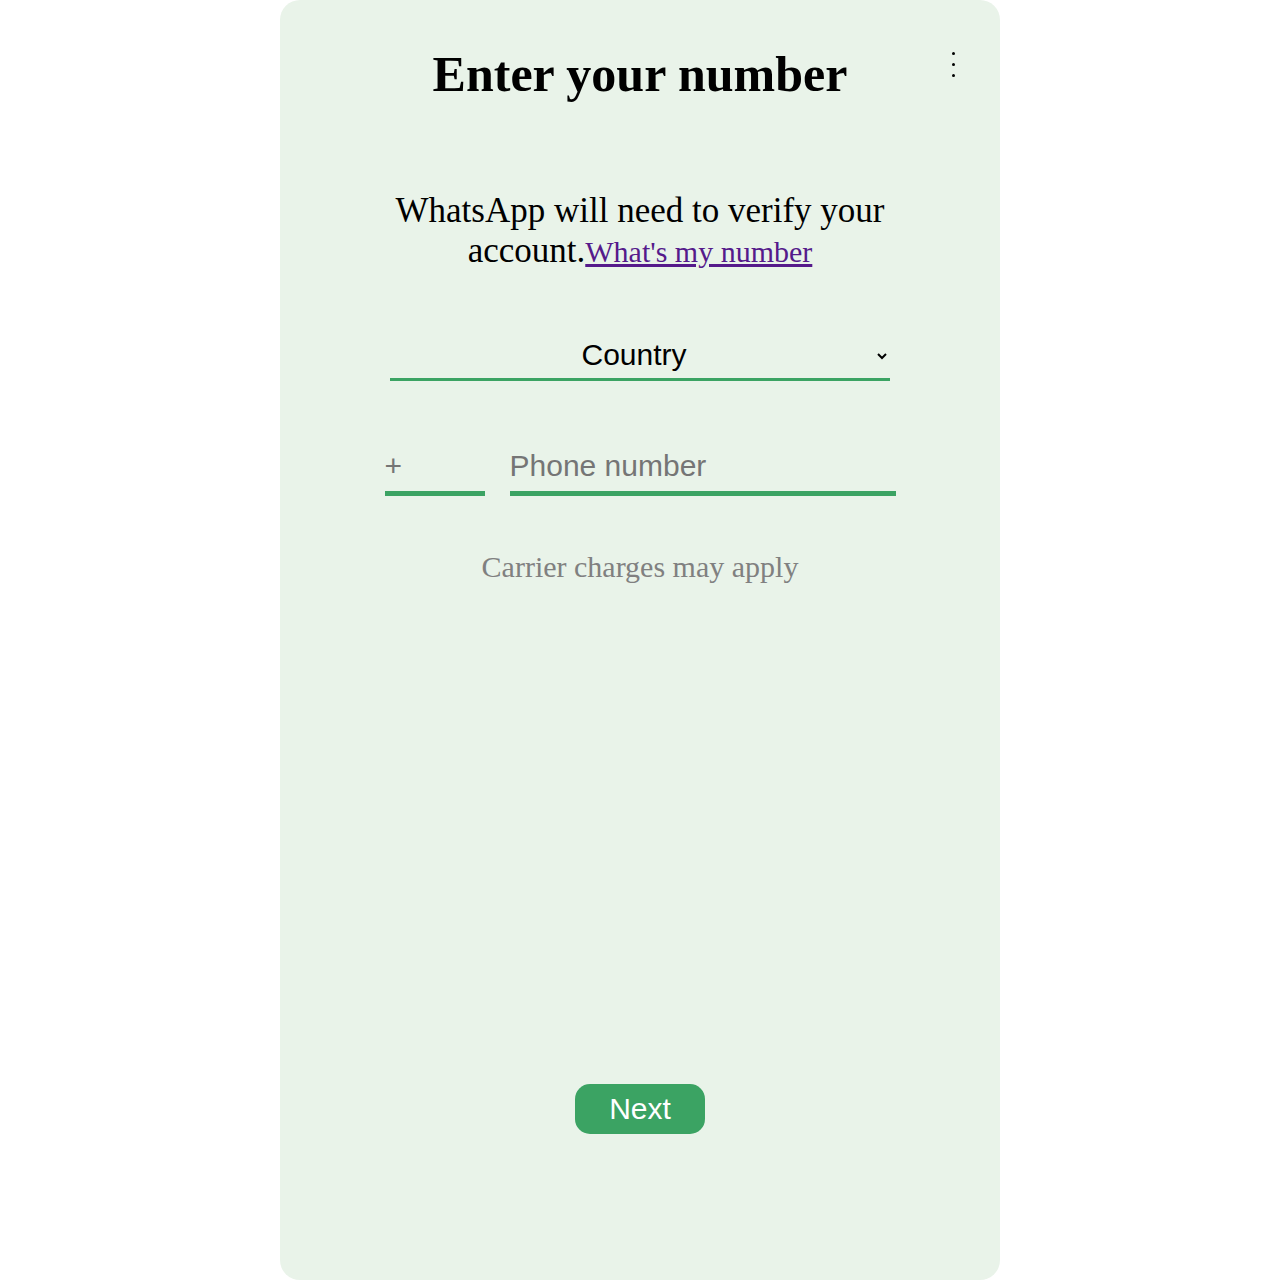
<file: 2nd/2ndpage.html>
<!DOCTYPE html>
<html lang="en">
<head>
    <meta charset="UTF-8">
    <meta name="viewport" content="width=device-width, initial-scale=1.0">
    <title>2nd page</title>
    <link rel="stylesheet" href="2nd.css">
</head>
<body>
 
    <div class="all">
        <div class="td">
          <br><br>
        <h3>Enter your number</h3>
        <div class="threedot">
            <li></li>
            <li></li>
            <li></li>
        </div>
        </div>
        <br><br>
            <p>WhatsApp will need to verify your account.<a href="">What's my number</a></p>
        
        <form class="select">
            <select class="select-s">
            <option>Country</option>
            <option value="+977">Nepal</option>
            <option value="+91">India</option>
            <option value="+90">China</option>
            <option value="+111">America</option>
            <option value="+222">Japan</option>
            <option value="+333">Korea</option>
            <option value="+444">Soudi Arebia</option>
        </select>
        </form>
        <form  onsubmit="return false">
        <div class="input-all">
        <div class="input">
          
       
        <input placeholder="+"oninput="getValue()" value="" class="input1" type="text"> 
        
        <input oninput="Text" placeholder="Phone number" class="input2" type="number" maxlength="10" minlength="10" name="number" value="" id="ph">
         </div>
        <br>
        <div id="invalid" hidden>Enter a valid phone number! please</div>
        </div>
        <p style="color: gray; font-size: 30px;">Carrier charges may apply</p>
        
        <div class="btn"><button onclick="idValidation()" type="submit" class="next">Next</button></div>
    </div> 
</form>
    <script src="2nd.js"></script>
</body>
</html>
</file>
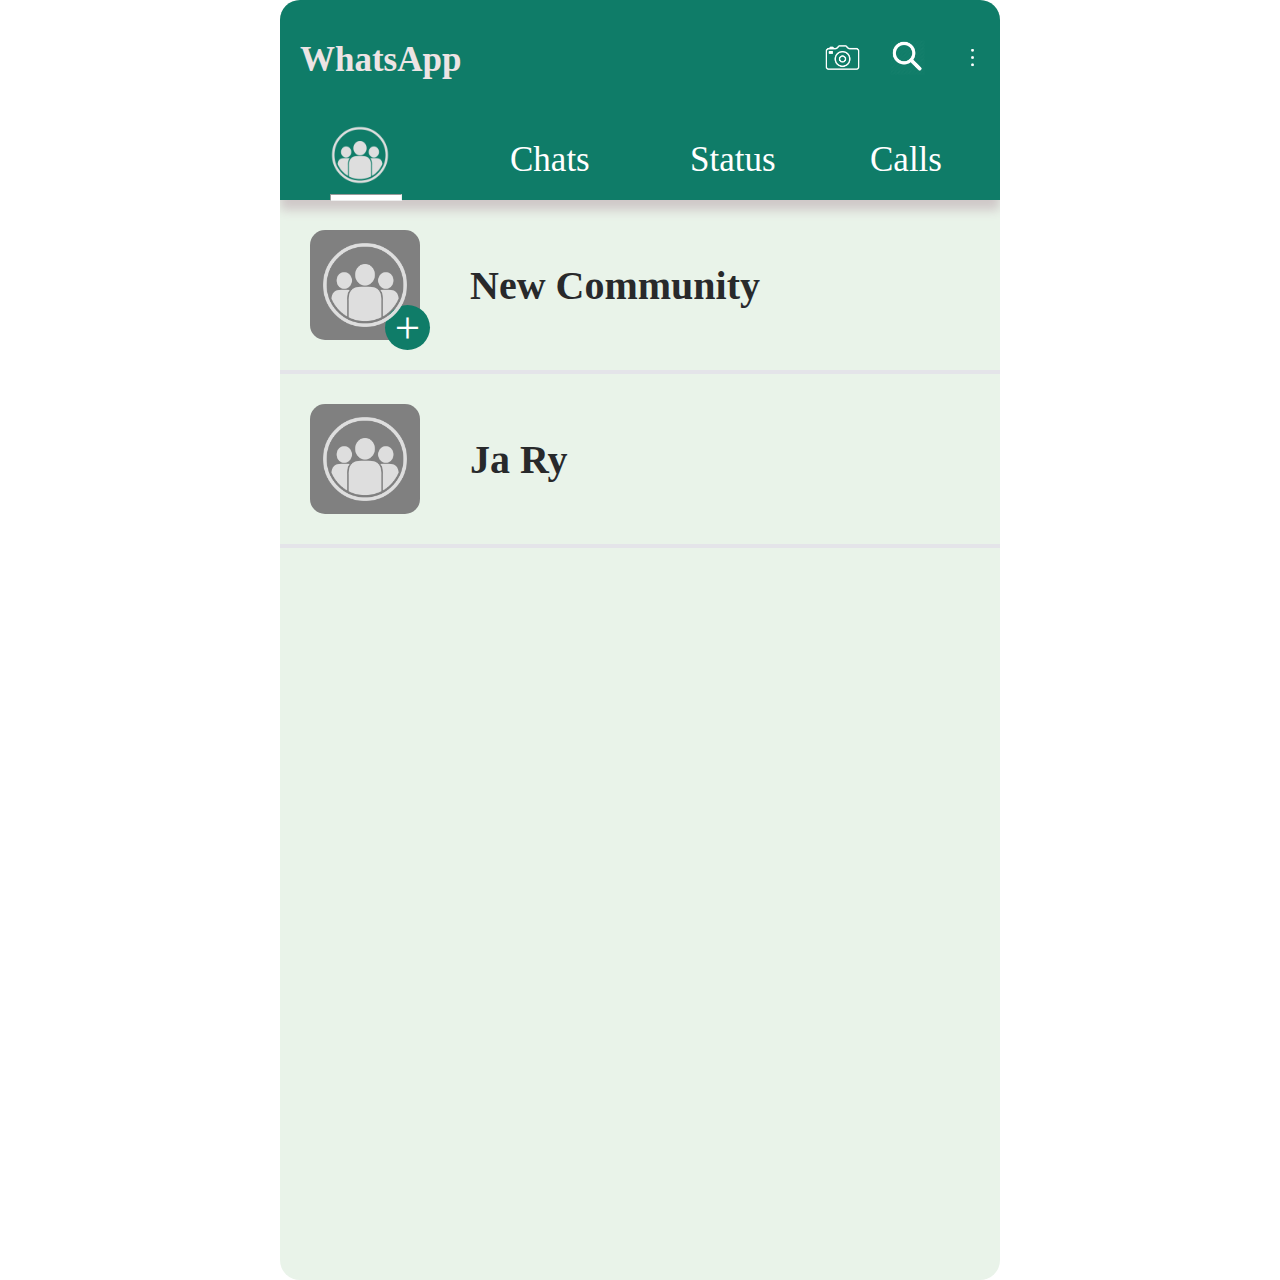
<file: 3rd/community.html>
<!DOCTYPE html>
<html lang="en">
<head>
    <meta charset="UTF-8">
    <meta name="viewport" content="width=device-width, initial-scale=1.0">
    <title>3rdpage</title>
    <link rel="stylesheet" href="3rd.css">
</head>
<body>

    <section class="all">
        <section id="top">
            <div class="first-top">

        <h4>WhatsApp</h4>
        <div class="top-r">
            <li class="camera"><img width="35px" src="../img/camera.png" alt="" srcset=""></li>
            <li class="camera"><img width="35px" src="../img/search.png" alt="" srcset=""></li>
            <li class="camera"><img width="35px" src="../img/tdot.png" alt="" srcset=""></li>
        </div>
    </div>
    <div class="elements">
        <div class="elements">
            <a href="./community.html"><li><img class="community" width="60px" src="../img/community.png" alt="" srcset=""><hr width="70px"></li></a>
            <a href="./3rdpage.html"><li>Chats</li></a>
            <a href="./status.html"><li>Status</li></a>
            <a href="./calls.html"><li>Calls</li></a>
        </div>
    </div>
    </section>
    <section id="chats" class="bottom">
      <div id="new-community" class="hov">
      <div class="com-add-box">
          <span class="plus">+
          </span>

        <img src="../img/community.png" class="community-logo"></img>
        
      </div>
       <p>New Community</p>
      </div>
        
      <div id="new-community" class="hov">
        <div class="com-add-box">
      
          <img src="../img/community.png" class="community-logo"></img>
      
        </div>
        <p>Ja Ry</p>
      </div>  
    </section>
</section>
    <script href="3rd/3rd.js"></script>
</body>
</html>
</file>
<file: 2nd/2nd.css>
*{
    padding: 0;
    margin: 0;
    font-size: 30px;
}
html,body{
    width: 100%;
    height: 100%;
    padding:0;
    margin: 0;
    display: flex;
    justify-content: center;
    align-items: center;
}
.all{
    justify-content: center;
    align-items: center;
    margin-top: 20px;
    margin: auto;
    width: 720px;
    height:1280px;
    background-color: rgb(233, 243, 233);
    border-color: 2px gray;
    border-radius: 20px;
}
.td{
    position: relative;
    width:100%;
    display: flex;
    justify-content: center;
    align-items: center;
}
h3{
    font-size: 50px;
    padding-top: 45px;
    text-align: center;
}
.threedot{
    height:8px;
    position: absolute;
    right:30px;
    width:5px;
    justify-content: right;
    align-items: right;
    text-align: right;
}
.threedot li{
    padding: -10px 0;
    font-size: 10px;
    font-style: 10px bold;    
}
p{
    padding-top: 20px;
    text-align: center;
    font-size: 35px;
    width: 600px;
    margin: auto;
}
.select{
    
    padding-top: 100px;
    text-align: center;
    padding: 60px 0;
}
.select select{
    border-width: 3px;
    border-color:  rgb(59, 163, 99);
    border-top: none;
    border-right:none;
    border-left: none;
    border-top: none;
    /* border:blue; */
    background: transparent;
    height: 50px;
    width: 500px;
}
.select select:hover{
    background-color: rgb(215, 248, 223);
}
.select select option{
    text-align: center;
}
.input{
    display: flex;
    justify-content: center;
    align-items: center;
    margin: auto;
    gap: 25px;
}
.input1{
    border-width: 5px;
    border-color:  rgb(59, 163, 99);
    background: transparent;;
    height: 50px;
    border-top: none;
    border-right:none;
    border-left: none;
    width:100px;
}
.input2{
    border-width: 5px;
    border-color:  rgb(59, 163, 99);
    background: transparent;
    height:50px;
    border-top:none;
    border-right:none;
    border-left: none;
}
#invalid{
  color: red;
  text-align: center;
  
}

.next{
    width:130px;
    height:50px;
    border:none;
    border-radius: 15px;
    background-color: rgb(59, 163, 99);
    color:white;
    font-weight: 100px;;
}
.btn{
    display: flex;
    justify-content: center;
    align-items: center;
    margin: 500px 0;
}
.btn:hover{
    display: flex;
    justify-content: center;
    align-items: center;
    margin: 500px 0;
    margin: 503px 3px;
}
</file>
<file: 3rd/3rd.css>
*{
    padding: 0;
    margin: 0;
    font-size: 30px;
}
html,body{
    width: 100%;
    height: 100%;
    padding:0;
    margin: 0;
    display: flex;
    justify-content: center;
    align-items: center;
}
.all{
    position: relative;
    justify-content: center;
    align-items: center;
    margin-top: 20px;
    margin: auto;
    width: 720px;
    height:1280px;
    background-color: rgb(233, 243, 233);
    border-color: 2px gray;
    border-radius: 20px;
    flex-wrap: wrap;
    overflow: hidden;
}

.hov:hover{
  background-color: #E4E4E9;
}
#top{
    width:100%;
    height: 200px;
    background-color: rgb(15, 124, 104);
box-shadow: 0 10px 10px 0 rgb(207, 200, 200);
}
hr{
  height: 5px;
  background-color: white; 
}
.first-top{
    position: relative;
    width: 100%;
    display: flex;
    padding:40px 20px;
}
.community{
    margin-top: -15px;
    filter:invert(100%) sepia(0%) saturate(0%) hue-rotate(108deg)  brightness(140%);
}
.community:hover{
    filter:invert(100%) sepia(0%) saturate(0%) hue-rotate(108deg)  brightness(104%) contrast(104%);
}
#top h4{
    font-size: 35px;
    
    color:rgb(237, 228, 228);
}
.top-r{
    position: absolute;
    justify-content: right;
    align-items: right;
    text-align: right;
    display: flex;
    right:50px;
    list-style: none;
    display: flex;
    gap:30px;
}
.top-r li img{
    font-weight: 20px;
    color:white;
    filter:invert(100%) sepia(0%) saturate(0%) hue-rotate(108deg)  brightness(140%);
}
.elements{
    display: flex;
    gap: 100px;
    bottom:1px;
}
.elements a{
  height: 50px;
  width: 80px;
    text-decoration: none;
}
.elements a li{
    color: white;
    font-size: 35px;
    width: 100%;
    padding: 20px 50px;
    text-decoration: none;
    list-style: none;
    gap: 30px;
}
.elements li:hover{
    color:rgb(198, 191, 191);
}
.bottom{
    /* position: relative; */
    overflow-y: auto ;
    height:1080px;
}
.message{
    position: relative;
    height: 120px;
    padding: 20px 30px;
    display: flex;
    gap:60px;
}
.message img{
    border-radius: 50% ;  
    height: 120px;
    width: 120px;
}
.message h4{
    position: sticky;
    font-size: 35px;
}
.message p{
    position: sticky;
    font-size: 30px;
}
.mess-b{
  cursor: pointer;
    position: relative;
    width:120px;
    height:120px;
    overflow-wrap: sticky; 
    margin-top: -180px;
    right:60px;
    background-color: rgb(15, 124, 104);
    position: absolute;
    border-radius: 35px;
    display: flex;
    justify-content: center;
    opacity: 90%;
}
.mess-b p{
    display: flex;
    justify-content: center;
    align-items: center;
    text-align: center;
    background: cover;
    text-shadow: 10px 2px;
    opacity: 60%;
    font-size: 60px;
}



/* status */

.plus{
    font-size: 45px;
    margin: 75px 75px;
    color:white;
    border-radius: 50%;
    position: absolute;
    display: flex;
    justify-content: center;
    align-items: center;
    text-align: center;
    width:45px;
    height:45px;
    background-color: rgb(15, 124, 104);
}
.pa{
    padding: 40px;
}
.cam{
    position: sticky;
    position: relative;
    display: flex;
    align-items: center;
    position: absolute;
    right: 130px;
    bottom: 110px;
    height: 300px;
    justify-content: center;
}
.text{
    position: absolute;
    top: 1px;
    border-radius: 20px;
    color:green;
    width:80px;
    height:80px;
    display: flex;
    align-items: center;
    justify-content: center;
    text-align: center;
    background-color: rgb(139, 214, 204);
}
.cam-b ,.add-contact{
    bottom: 1px;
    position: absolute;
    width:120px;
    height:120px;
    margin-top: 100px 30px;
    background-color: rgb(15, 124, 104);
    border-radius: 25px;
    display: flex;
    justify-content: center;
    align-items: center;
}
.cam img{
    display: flex;
    justify-content: center;
    align-items: center;
    text-align: center;
    background: cover;
    text-shadow: 10px 5px;
    opacity: 80%;
    font-size: 40px;  
    filter:invert(100%) sepia(0%) saturate(0%) hue-rotate(108deg)  brightness(104%) contrast(104%);
}


  /* for calls page */
  
.bottom{
  
}
.call-link{
  align-items: center;
  padding:20px 40px;
  display: flex;
  gap: 50px;
}
.link-logo{
  display: relative;
  display: inline-flex;
  width: 120px;
  height: 120px;
  background-color: green;
  border-radius: 50%;
  border: none;
}
.link-logo span{
  text-align: center;
  margin: 25px;
  font-size: 70px;
}

span h3{
  font-size: 35px;
}
span p{
  color:gray;
}
.bottom h1{
  font-size: 40px;
  padding:20px 45px;
}
.phone{
  text-decoration: none;
  font-size: 40px; 
  position: absolute;
  right: 40px;
  top:60px;
}
.name h4{
  margin: 15px 0;
}
h1,h2,h3,h4,h5,p{
  pointer-events: none;
}

.add-contact{
  position: absolute;
  right: 60px;
  bottom: 80px;
}
.add-contact span{
  font-size: 60px;
}
.btn-hover:hover{
      box-shadow: 7px 6px 2px 0px rgba(100,100,100);
}



 /* for community */
 
 
#new-community{
  align-items: center;
  display: flex;
  position: relative;
  height: 130px;
  padding: 20px 30px;
  border-bottom: 4px solid #E4E4E9 ;
  gap: 50px;
}
#new-community p{
  font-size: 40px;
  font-weight: 700;
  color:#28292B;
}

.com-add-box{
  
  position: relative;
  align-items: center;
  justify-content: center;
  width: 110px;
  height: 110px;
  background-color: gray;
  border-radius: 15px; 
}
.community-logo{
  margin: 10px;
  width: 90px;
  height: 90px;
  filter:invert(100%) sepia(0%) saturate(0%) hue-rotate(108deg) brightness(140%);
}
</file>
